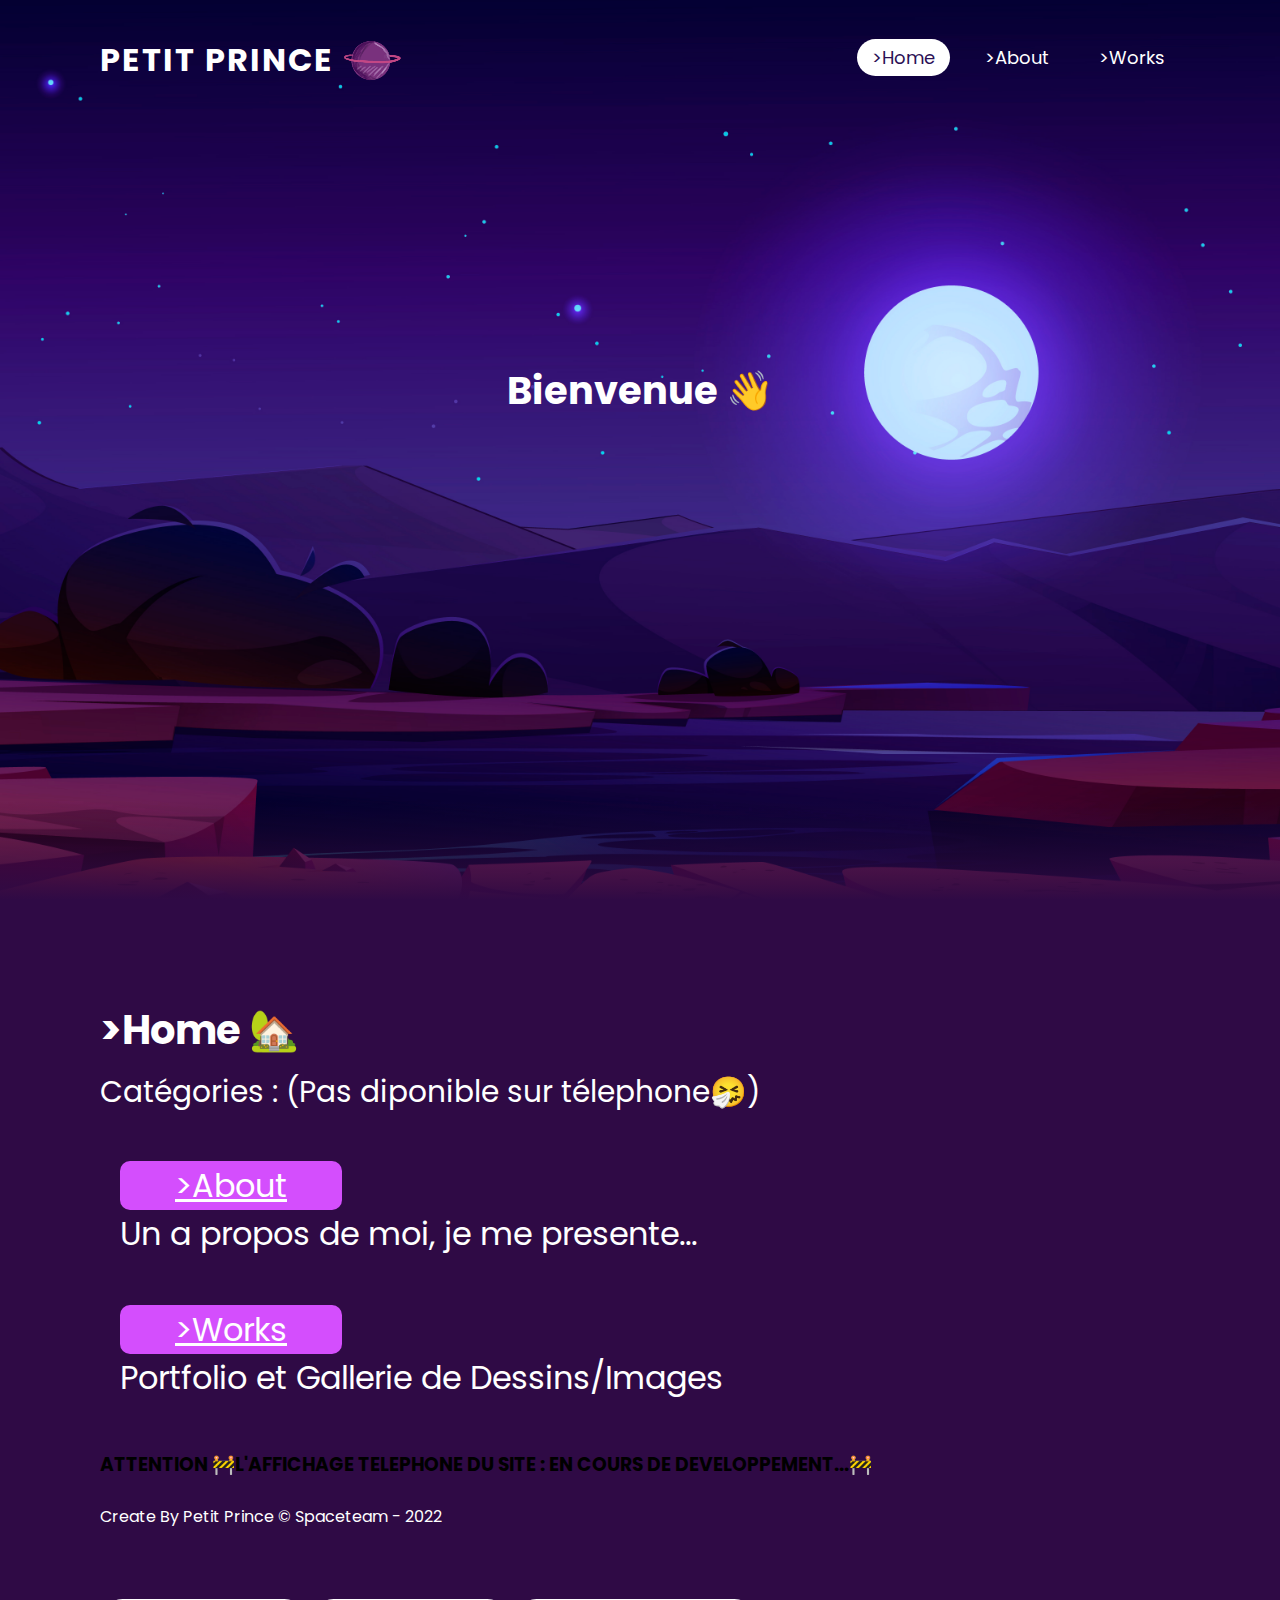
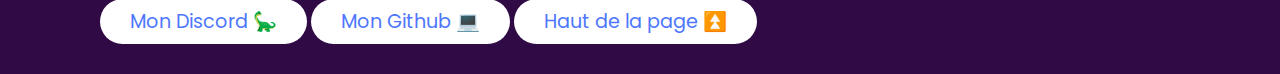
<file: index.html>
<!doctype html>
<html>
    <head>
        <title>Petit Prince Website</title>
        <link rel="stylesheet" type="text/css" href="style.css">
        <link rel="icon" sizes="16x16" type="image/png" href="assets/logo.png">
    </head>

    <body>
        <header>
        <a href="#" class="logo">Petit Prince</a>
        <ul>
            <li><a href="#" class="active">>Home</a></1i>
            <li id="list"><a href="about.html">>About</a></1i>
            <li id="list2"><a href="work.html">>Works</a></1i>
        </ul>
        </header>

        <section id="menu">
            <img src="assets/stars2.jpg" id="stars">
            <h2 id="text">Bienvenue 👋</h2>
        </section>

        <div class="sec" id="sec">
            <h2>>Home 🏡</h2>
            <p style="font-size: 1.85em;">Catégories : (Pas diponible sur télephone🤧)</p> 
            
            <ul>
                <br>
                <li id="list3"><a href="about.html">>About</a></1i>
                <p>Un a propos de moi, je me presente...</p>
                <br>
                <li id="list4"><a href="work.html">>Works</a></1i>
                <p>Portfolio et Gallerie de Dessins/Images</p>
                <br>
            </ul>
            
            <h3>ATTENTION 🚧L'AFFICHAGE TELEPHONE DU SITE : EN COURS DE DEVELOPPEMENT...🚧</h3>
            <br>
            <p>Create By Petit Prince © Spaceteam - 2022</p>
            <a href="https://discord.com/invite/a5B4tzEhBT" id="btn">Mon Discord 🦕</a>
            <a href="https://github.com/BBgamesTV?tab=repositories" id="btn">Mon Github 💻</a>
            <a href="#menu" id="btn">Haut de la page ⏫</a>
            
        </div>

        <script>

            let head = document.getElementById('list')
            let head2 = document.getElementById('list2')
            let menu = document.getElementById('list3')
            let menu2 = document.getElementById('list4')


            var isMobile = /iPhone|iPad|iPod|Android/i.test(navigator.userAgent);
            if (isMobile) {
             head.style.opacity = 0 +'%';
             head2.style.opacity = 0 +'%';
             menu.style.opacity = 0 +'%';
             menu2.style.opacity = 0 +'%';
            }

            let bg = document.getElementById('stars')
            let text = document.getElementById('text')
            let text2 = document.getElementById('text2')

            window.addEventListener('scroll',function(){
                let value = window.scrollY;
                text.style.marginTop = value * 0.01 + 'px';
                bg.style.top = value * 0.8 + 'px';
                text2.style.marginTop = value * 1 +'px';
            })
        </script>
    </body>
</html>
</file>
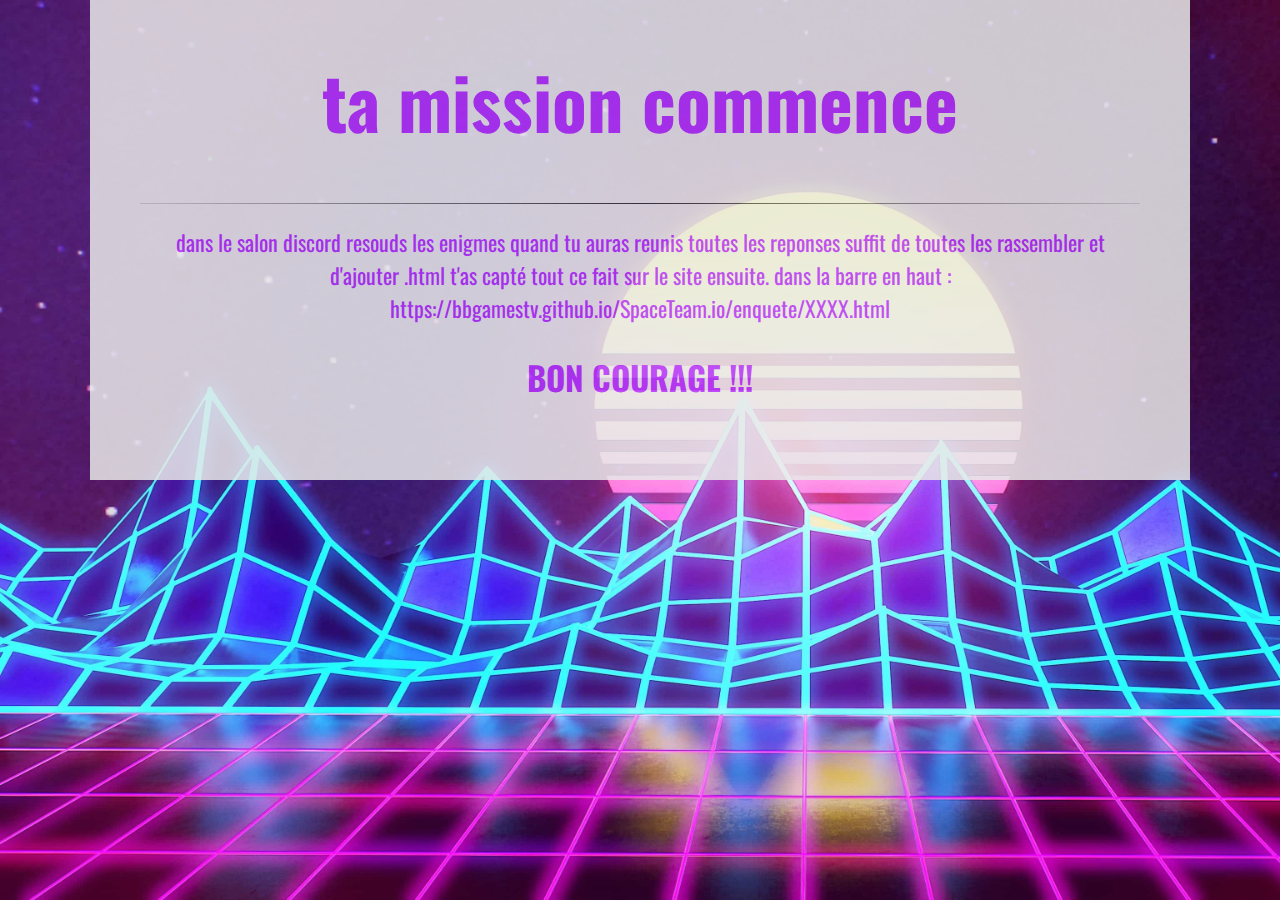
<file: enquete/index.html>
<!DOCTYPE html>
<html>

<head>
    <meta charset="UTF-8">
    <title>L'enquete</title>
    <link href='https://fonts.googleapis.com/css?family=Oswald' rel='stylesheet' type='text/css'>
    <link href='https://fonts.googleapis.com/css?family=Crimson+Text:400,700' rel='stylesheet' type='text/css'>
    <link rel="stylesheet" href="style.css" type="text/css">
</head>

<body>
    <div class="wrapper">
        <h1>ta mission commence</h1>
        <hr>
        <p>dans le salon discord resouds les enigmes quand tu auras reunis toutes les reponses suffit de toutes les rassembler et d'ajouter .html t'as capté tout ce fait sur le site ensuite. dans la barre en haut : https://bbgamestv.github.io/SpaceTeam.io/enquete/XXXX.html</p>
            
        <h2>BON COURAGE !!!</h2>
             
    </div>
</body>

</html>
</file>
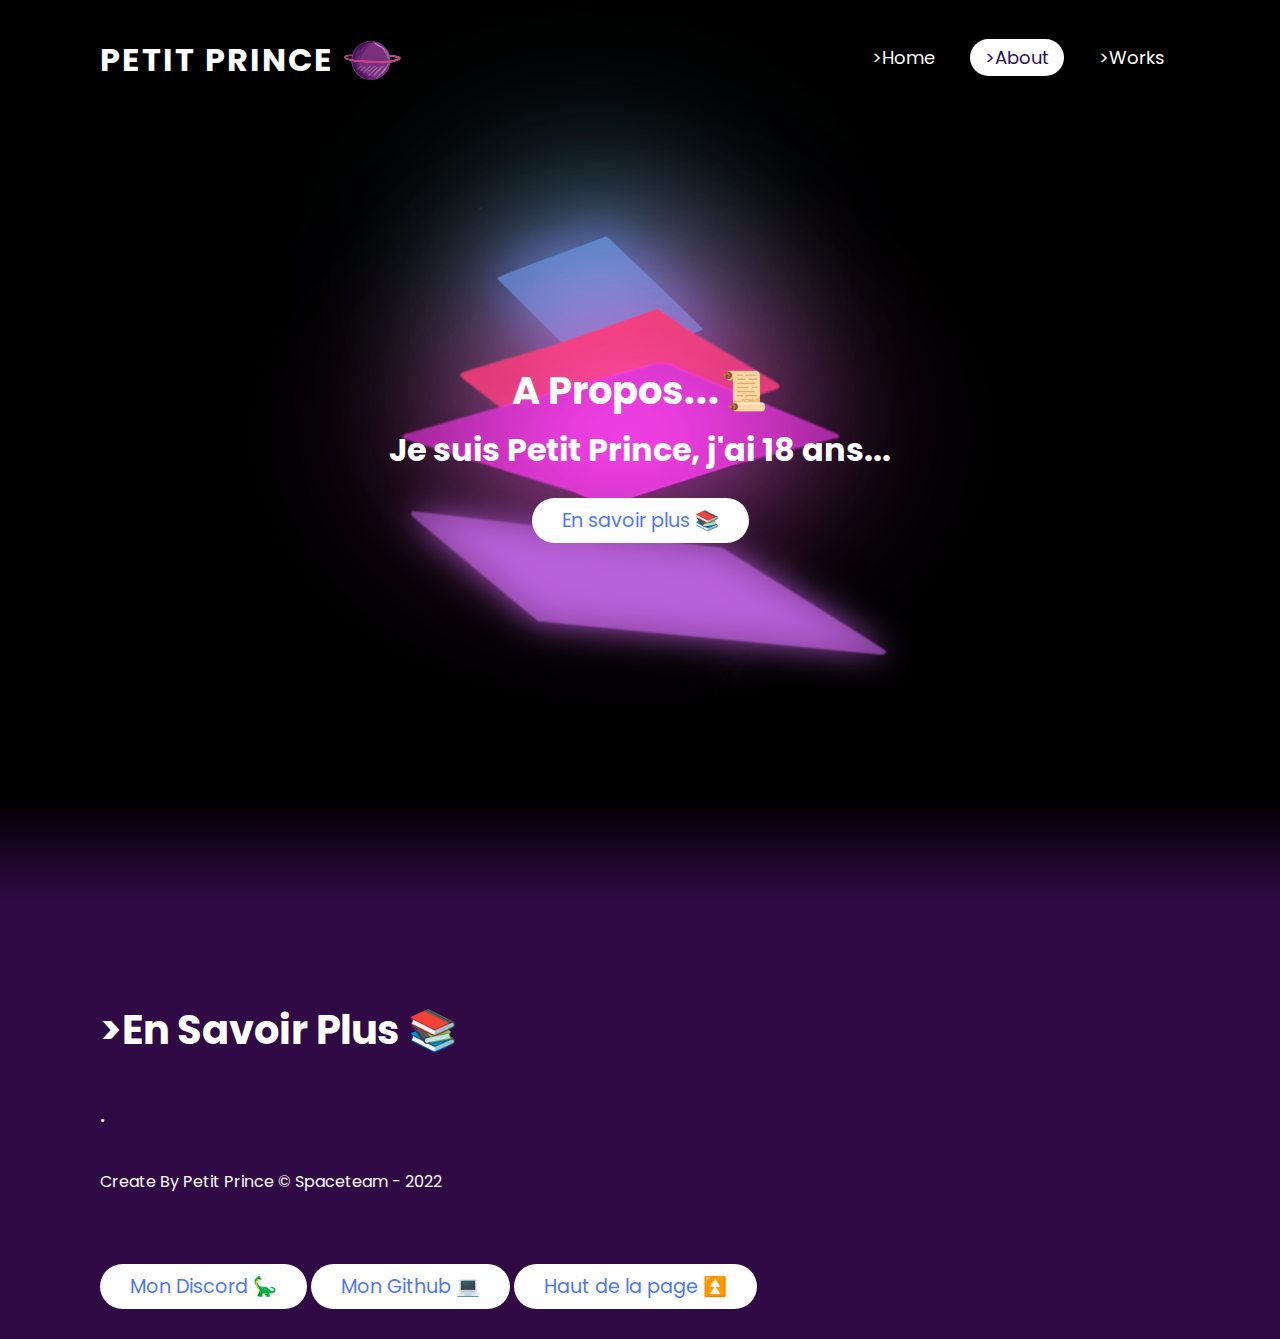
<file: about.html>
<!doctype html>
<html>
    <head>
        <title>Petit Prince Website</title>
        <link rel="stylesheet" type="text/css" href="style.css">
        <link rel="icon" sizes="16x16" type="image/png" href="assets/logo.png">
    </head>

    <body>
        <header>
        <a href="#" class="logo">Petit Prince</a>
        <ul>
            <li><a href="index.html">>Home</a></1i>
            <li><a href="about.html" class="active">>About</a></1i>
            <li><a href="work.html">>Works</a></1i>
        </ul>
        </header>
        
        <section id="menu">
            <img src="assets/Cali/bg.png" id="bg">
            <img src="assets/Cali/1.png" id="1">
            <img src="assets/Cali/2.png" id="2">
            <img src="assets/Cali/3.png" id="3">
            <img src="assets/Cali/4.png" id="4">

            <h2 id="text">A Propos...📜</h2>
            <a href="#sec" id="btn">En savoir plus 📚</a>  
            <h3 id="text2">Je suis Petit Prince, j'ai 18 ans...</h3>
            
        </section>

        <div class="sec" id="sec">
            <h2>>En Savoir Plus 📚</h2>
            <br>
            <p style="font-size: 1.55em;">.
                <br> <br>

            <p>  Create By Petit Prince © Spaceteam - 2022</p>
            <a href="https://discord.com/invite/a5B4tzEhBT" id="btn">Mon Discord 🦕</a>
            <a href="https://github.com/BBgamesTV?tab=repositories" id="btn">Mon Github 💻</a>
            <a href="#menu" id="btn">Haut de la page ⏫</a>
        </div>

        <script>
            let text = document.getElementById('text')
            let button = document.getElementById('btn')
            let text2 = document.getElementById('text2')

            let blue = document.getElementById('1')
            let rouge = document.getElementById('2')
            let rose = document.getElementById('3')
            let violet = document.getElementById('4')


            window.addEventListener('scroll',function(){
                let value = window.scrollY;
                console.dir(value)
                text.style.marginLeft= value * 1.7 + 'px';
                text2.style.marginTop= value * 1.2 + 'px';
                button.style.marginLeft = value * 1.9 + 'px';
                
                blue.style.top = value * 0.99 + 'px';
                rouge.style.top = value * 0.70 + 'px';
                rose.style.top = value * 0.45 + 'px';
            })
        </script>
</file>
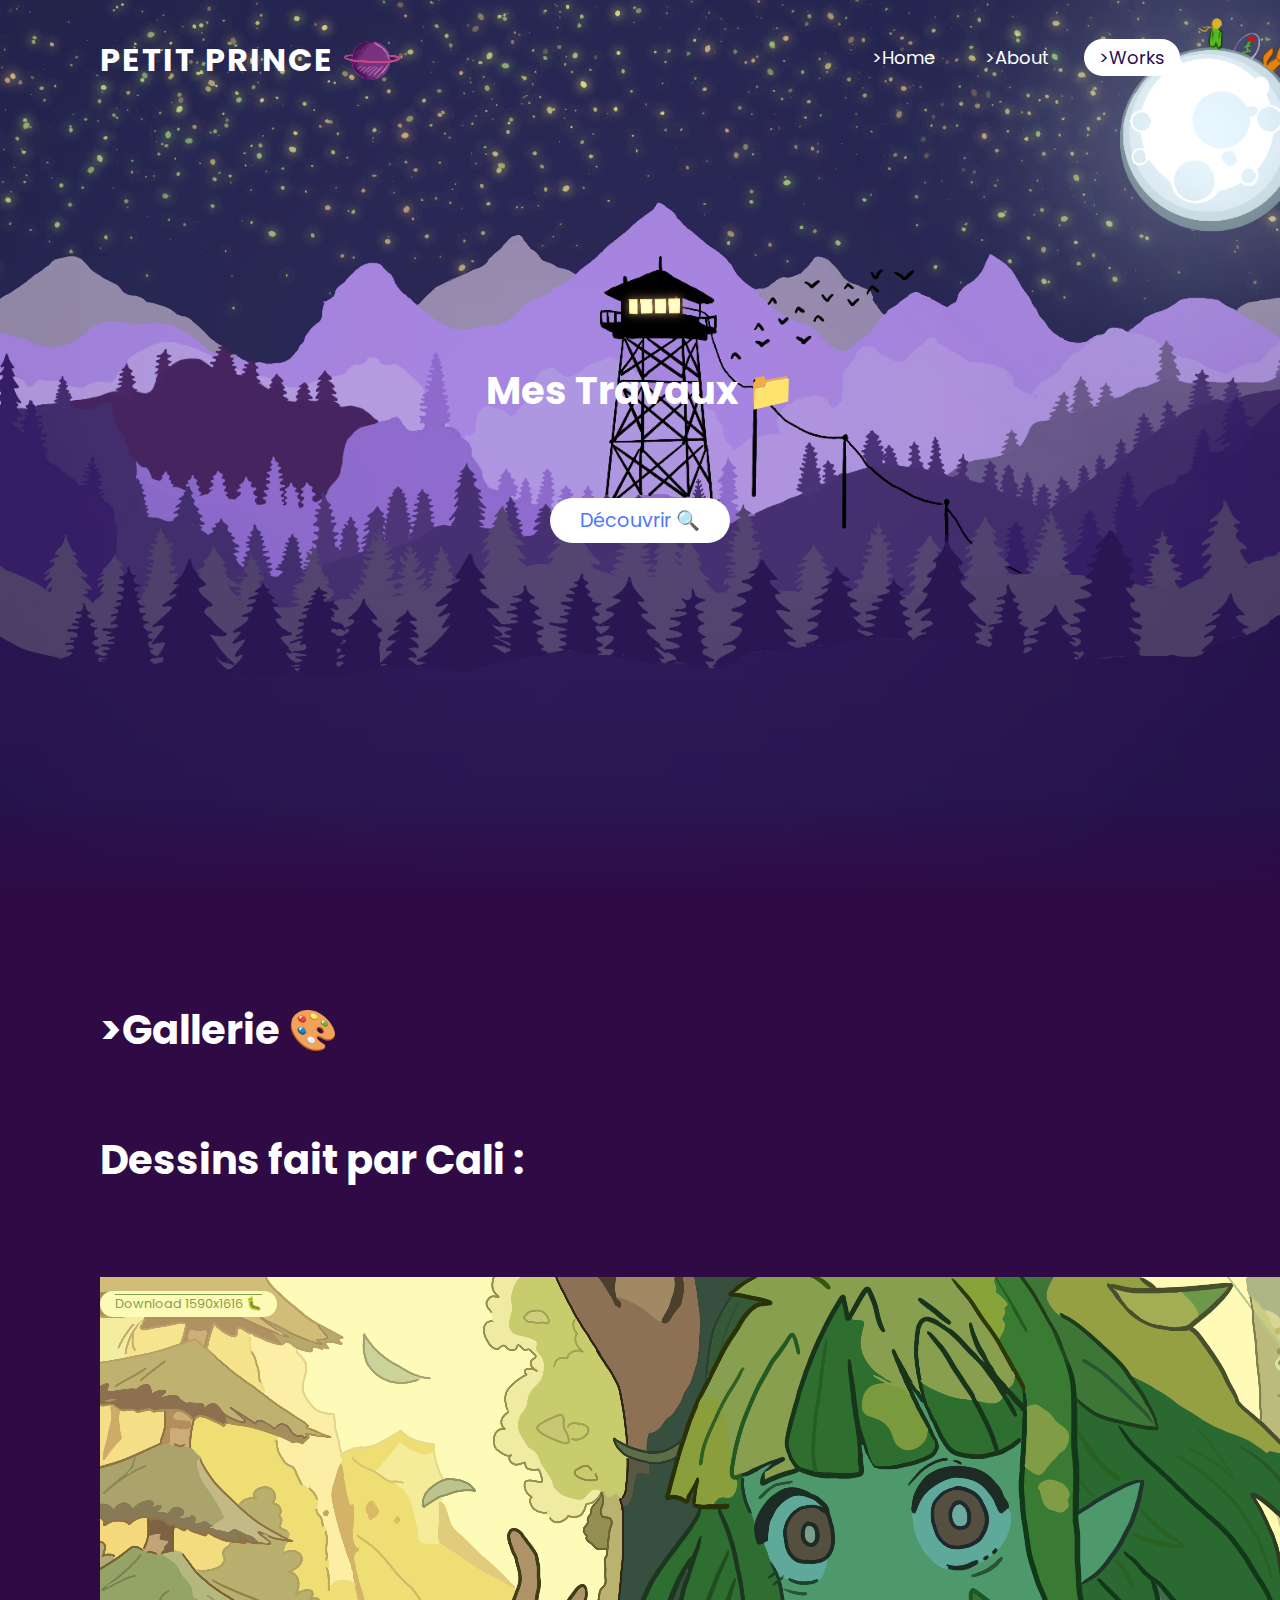
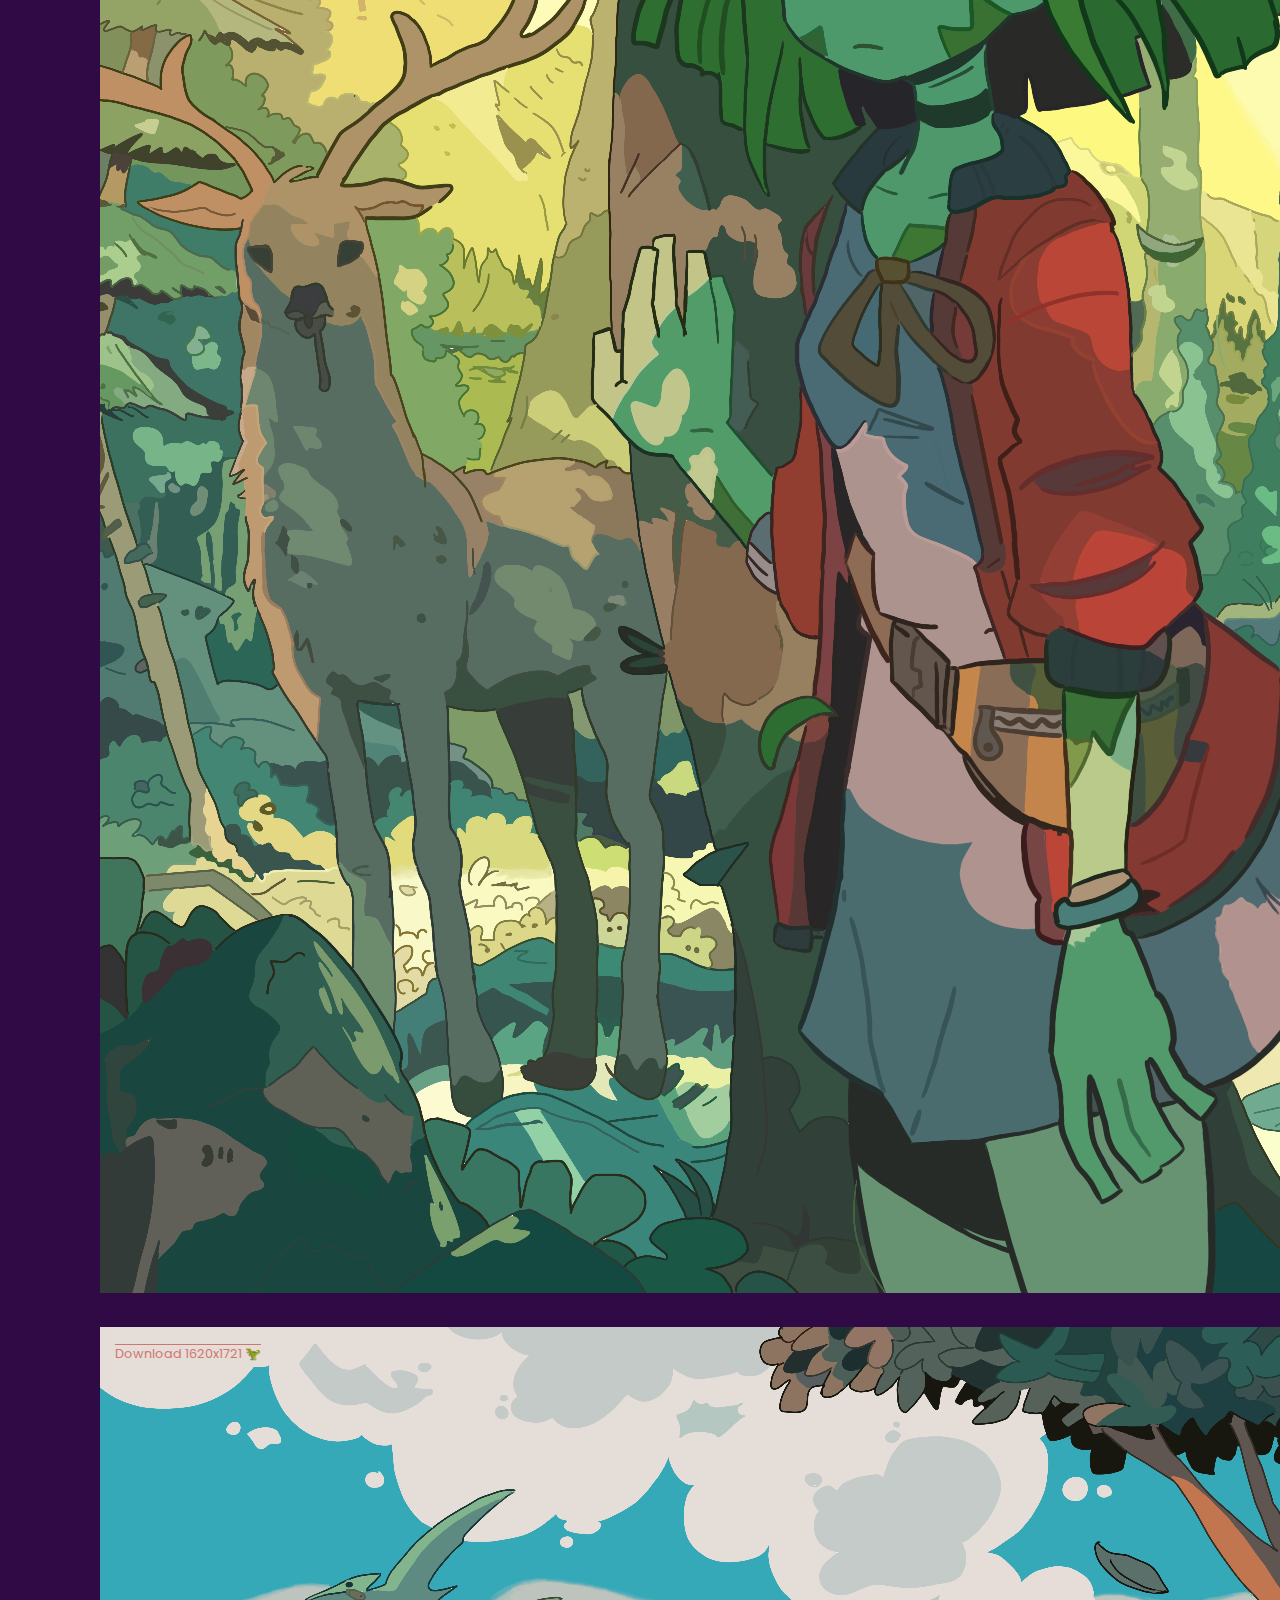
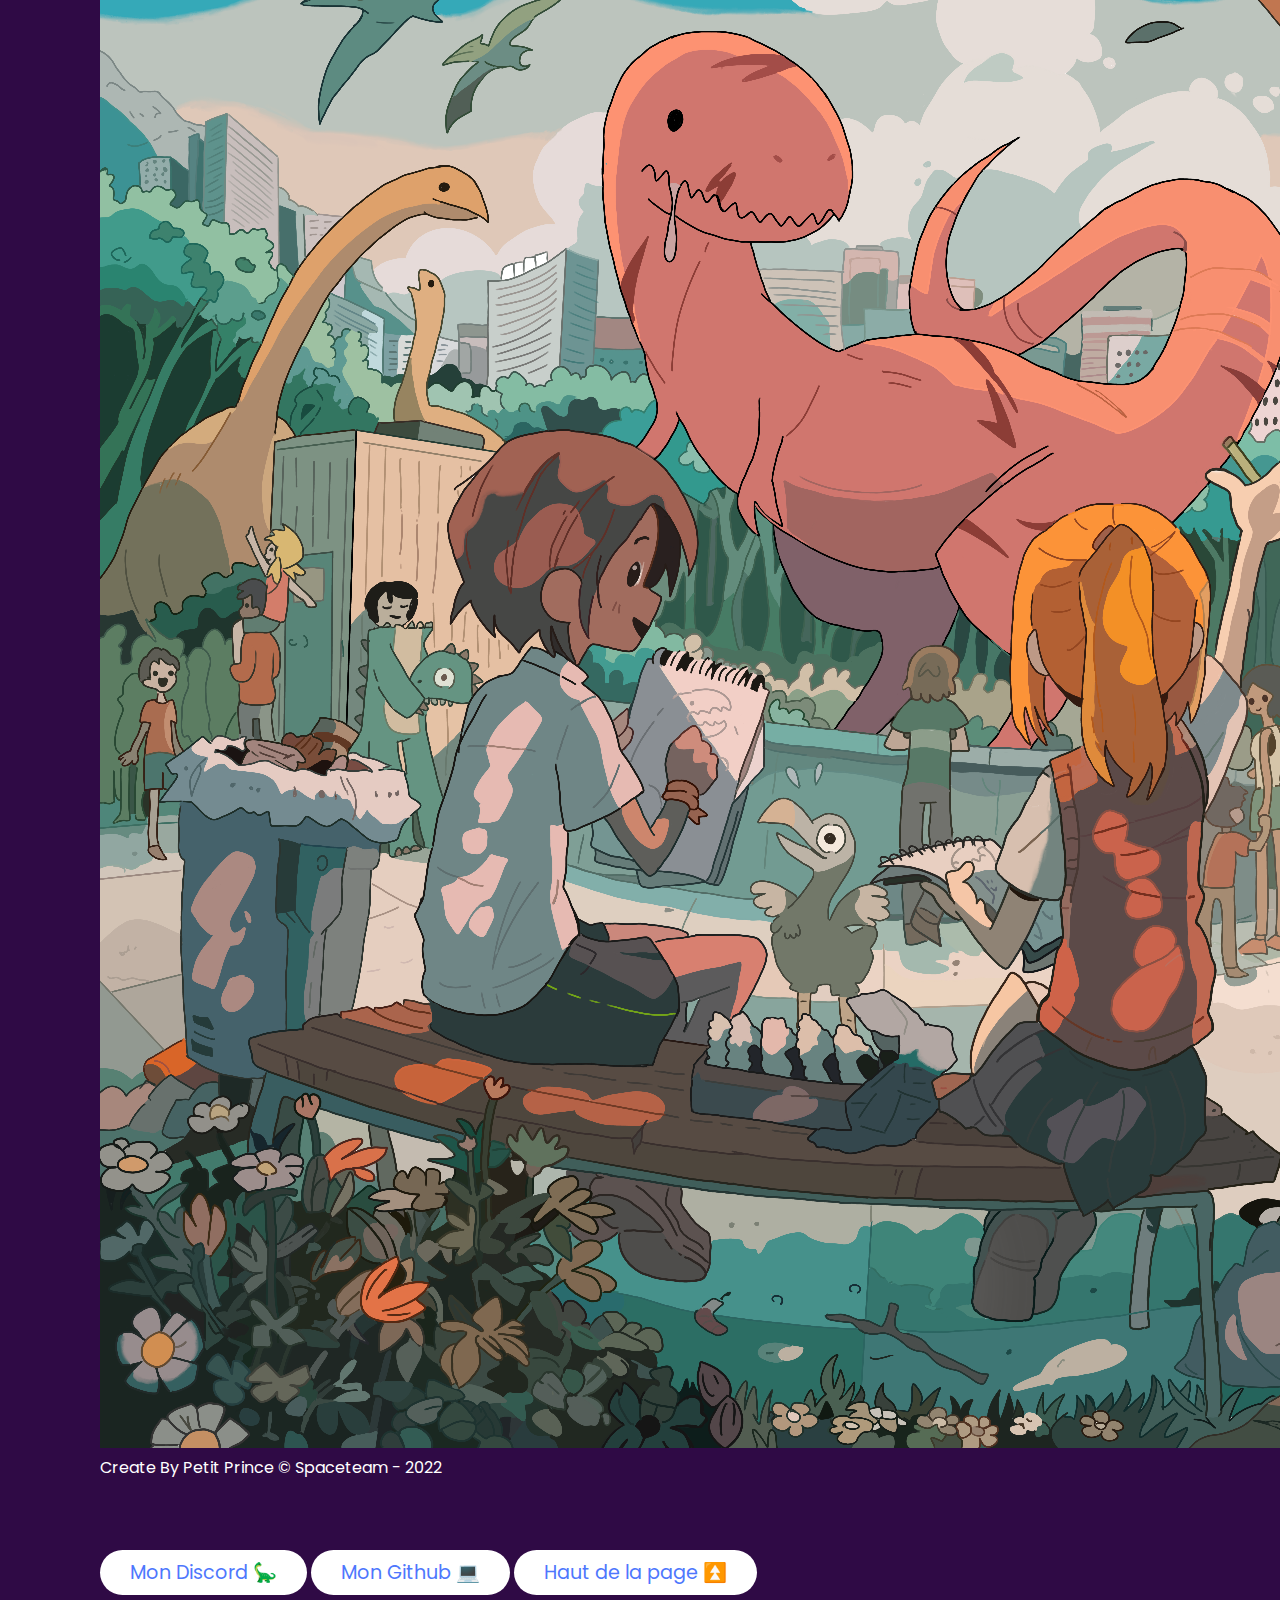
<file: work.html>
<!doctype html>
<html>
    <head>
        <title>Petit Prince Website</title>
        <link rel="stylesheet" type="text/css" href="style.css">
        <link rel="icon" sizes="16x16" type="image/png" href="assets/logo.png">
    </head>

    <body>
        <header>
        <a href="#" class="logo">Petit Prince</a>
        <ul>
            <li><a href="index.html" >>Home</a></1i>
            <li><a href="about.html">>About</a></1i>
            <li><a href="#" class="active">>Works</a></1i>
        </ul>
        </header>

        <section id="menu">
            <img src="assets/Cali/fond.png" id="bg">
            <img src="assets/Cali/foret.png" id="foret">
            <img src="assets/Cali/tour.png" id="tour">
            <img src="assets/Cali/oiseaux.png" id="oiseaux">
            <img src="assets/Cali/lune.png" id="lune">
            <img src="assets/Cali/petitprince.png" id="prince">
            
            <h2 id="text">Mes Travaux 📁</h2>
            <a href="#sec" id="btn">Découvrir 🔍</a>
        </section>

        <div class="sec" id="sec">
            <h2>>Gallerie 🎨</h2>
            
            <h2> <br>Dessins fait par Cali :</h2>
            <br> <br>
            <a href="assets/Cali/portfolio/clairiere.png" id="dl1">Download 1590x1616 🐛</a>
            <img src="assets/Cali/portfolio/clairiere.png" stylealign="center" /> 
            <br>
            <a href="assets/Cali/portfolio/dinopark.png" id="dl2">Download 1620x1721 🦖 </a> 
            <img src="assets/Cali/portfolio/dinopark.png" stylealign="center" />
            
            <p>Create By Petit Prince © Spaceteam - 2022</p>
            <a href="https://discord.com/invite/a5B4tzEhBT" id="btn">Mon Discord 🦕</a>
            <a href="https://github.com/BBgamesTV?tab=repositories" id="btn">Mon Github 💻</a>
            <a href="#menu" id="btn">Haut de la page ⏫</a>

        </div>

        <script>
            let bg = document.getElementById('bg')
            let foret = document.getElementById('foret')
            let tour = document.getElementById('tour')
            let oiseaux = document.getElementById('oiseaux')
            let lune = document.getElementById('lune')
            let prince = document.getElementById('prince')
            let text = document.getElementById('text')
            let button = document.getElementById('btn')

            window.addEventListener('scroll',function(){
                let value = window.scrollY;
                
                text.style.marginRight = value * 1.5 + 'px';
                button.style.marginLeft = value * 1.2 + 'px';
                bg.style.top = value * 0.1 + 'px';
                foret.style.top = value * 0.1 + 'px';
                tour.style.top = value * 0.80 + 'px';
                lune.style.top = value * 0.99 + 'px';
                lune.style.left = value * 0.30 + 'px';
                prince.style.left = value * 0.28 + 'px';
                prince.style.top = value * 0.99 + 'px';
                oiseaux.style.left = value * 0.25 + 'px';
                oiseaux.style.top = value * 0.60 + 'px';
            })
        </script>
    </body>
</html>
</file>
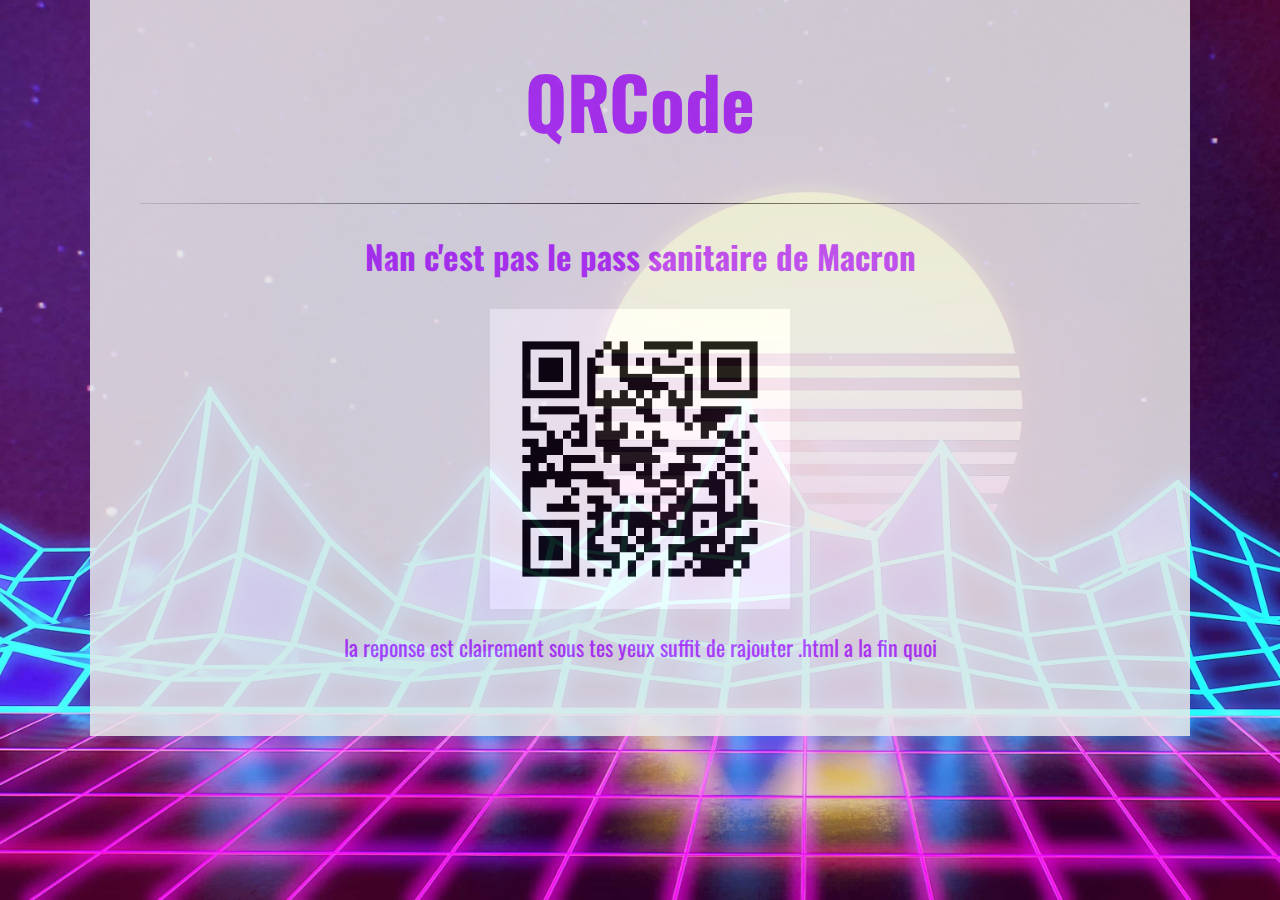
<file: enquete/4058715309.html>
<!DOCTYPE html>
<html>

<head>
    <meta charset="UTF-8">
    <title>PUK</title>
    <link href='https://fonts.googleapis.com/css?family=Oswald' rel='stylesheet' type='text/css'>
    <link href='https://fonts.googleapis.com/css?family=Crimson+Text:400,700' rel='stylesheet' type='text/css'>
    <link rel="stylesheet" href="style.css" type="text/css">
</head>

<body>
    <div class="wrapper">
        <h1>QRCode</h1>
        <hr>
        
        <h2>Nan c'est pas le pass sanitaire de Macron</h2>
        <a href="https://cdn.discordapp.com/attachments/800382381664108564/806568017626136646/unknown.png" title="" class="black-image-project-hover">
        <img src="assets/generate.png" alt="" class="img-responsive"></a>
        <p>la reponse est clairement sous tes yeux suffit de rajouter .html a la fin quoi</p>
               
    </div>
    <!-- MALIN DE VERIFIER LE CODE SOURCE -->
</body>

</html>
</file>
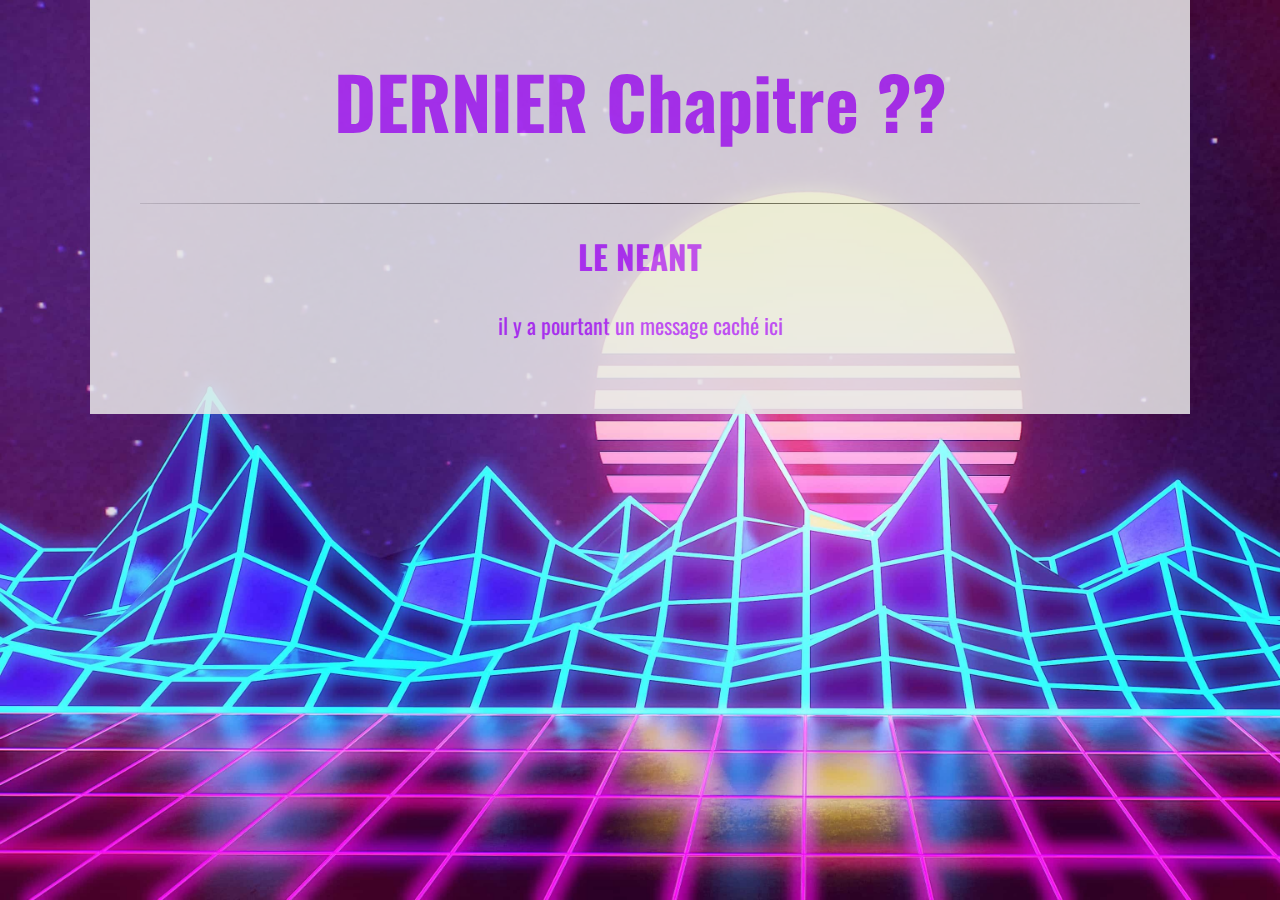
<file: enquete/743895674298302616.html>
<!DOCTYPE html>
<html>

<head>
    <meta charset="UTF-8">
    <title>FINAL</title>
    <link href='https://fonts.googleapis.com/css?family=Oswald' rel='stylesheet' type='text/css'>
    <link href='https://fonts.googleapis.com/css?family=Crimson+Text:400,700' rel='stylesheet' type='text/css'>
    <link rel="stylesheet" href="style.css" type="text/css">
</head>

<body>
    <div class="wrapper">
        <h1>DERNIER Chapitre ??</h1>
        <hr>
        
        <h2>LE NEANT</h2>
        <p>il y a pourtant un message caché ici</p>           
    </div>
    <!-- REGARDE LE TITRE DE CHAQUE PAGES DEPUIS LE DEBUT -->
</body>

</html>
</file>
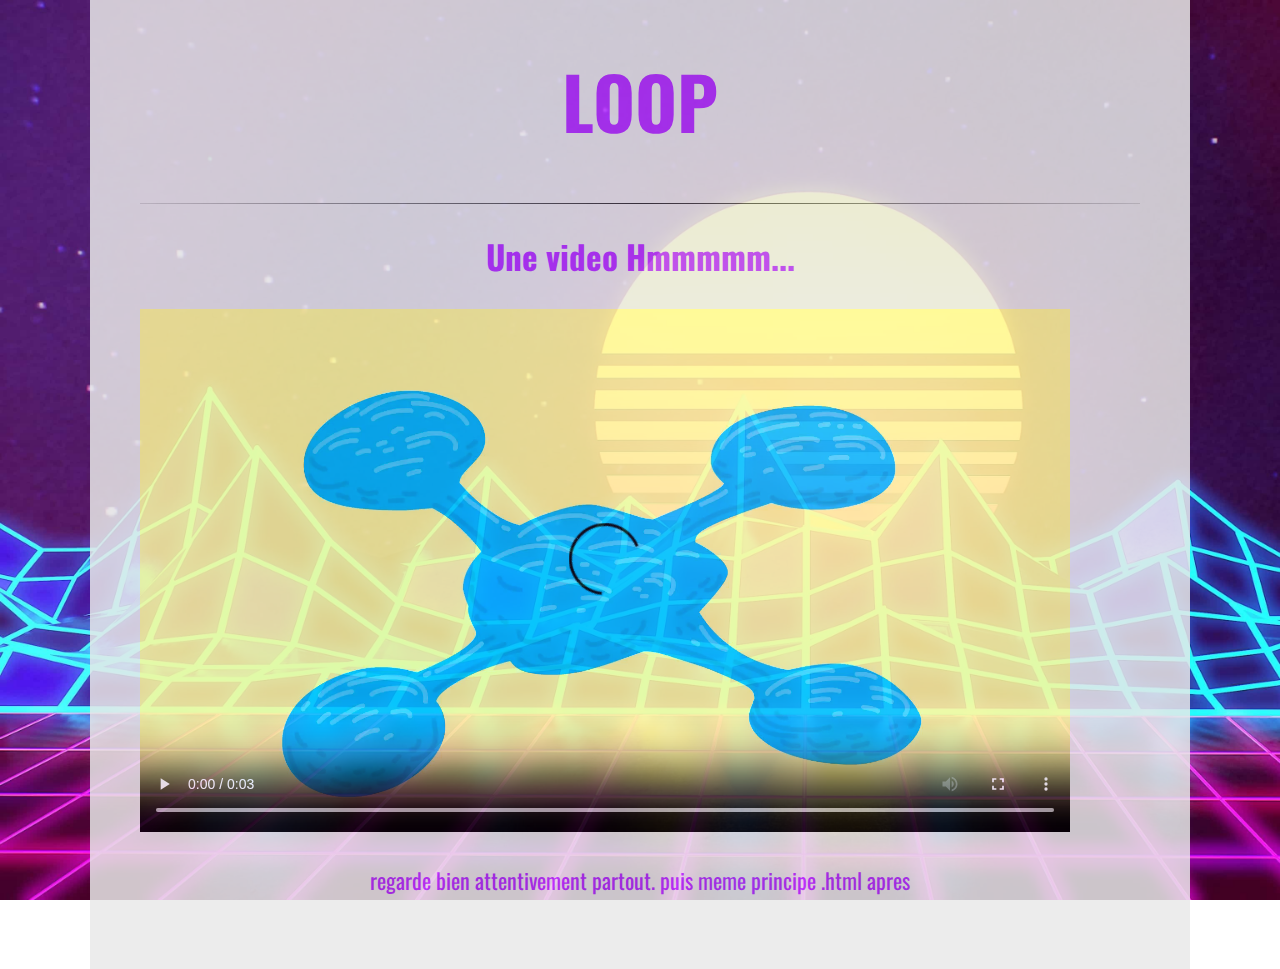
<file: enquete/abeille.html>
<!DOCTYPE html>
<html>

<head>
    <meta charset="UTF-8">
    <title>PROSTOR</title>
    <link href='https://fonts.googleapis.com/css?family=Oswald' rel='stylesheet' type='text/css'>
    <link href='https://fonts.googleapis.com/css?family=Crimson+Text:400,700' rel='stylesheet' type='text/css'>
    <link rel="stylesheet" href="style.css" type="text/css">
</head>

<body>
    <div class="wrapper">
        <h1>LOOP</h1>
        <hr>
        
        <h2>Une video Hmmmmm...</h2>
        <video controls loop autoplay=True width="930">
            <source src="./assets/next404.mp4" type="video/mp4"></video>
        <p>regarde bien attentivement partout. puis meme principe .html apres</p>
               
    </div>
    <!-- PAS SUR QUE CE SOIT UTILE DE VENIR ICI -->
</body>

</html>
</file>
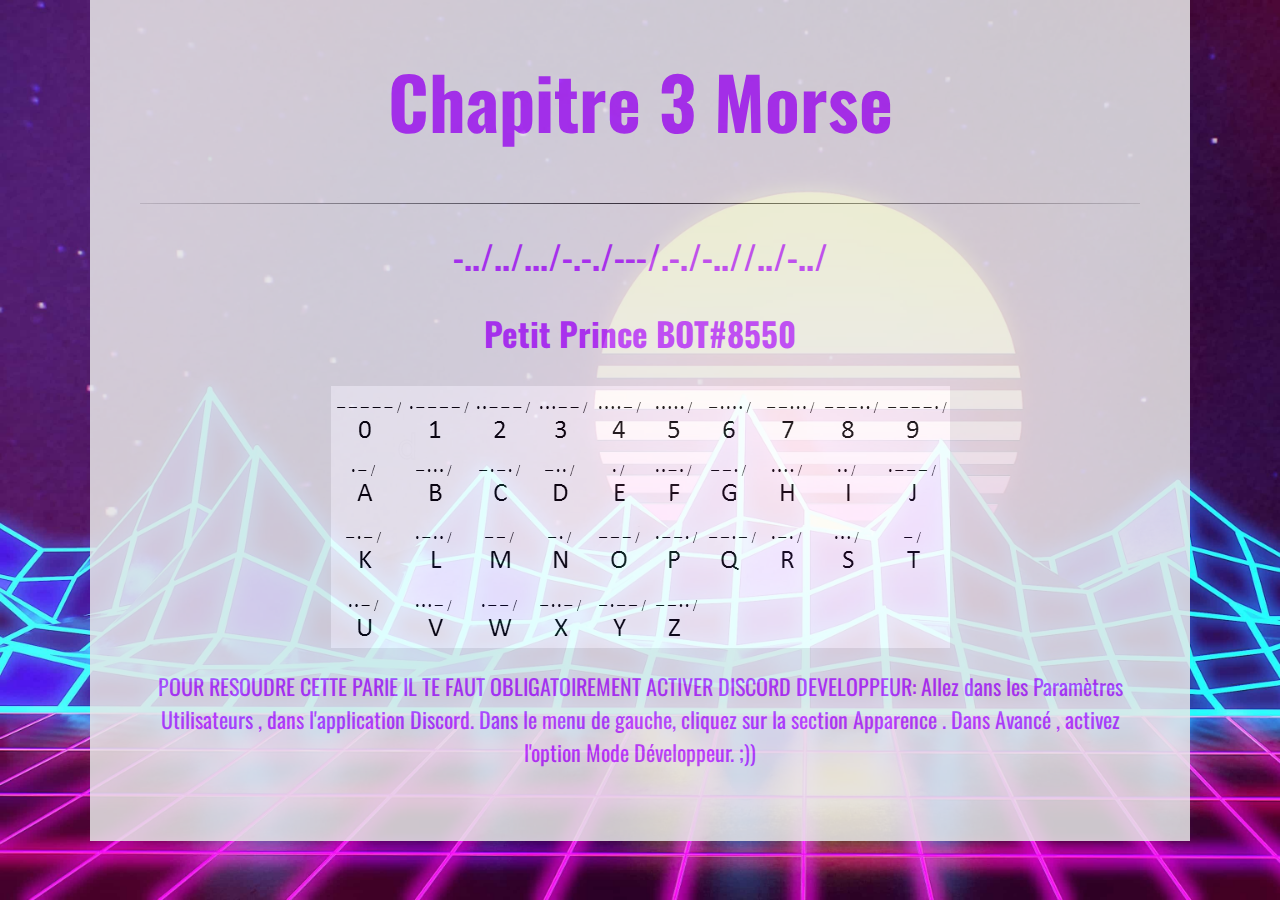
<file: enquete/next404.html>
<!DOCTYPE html>
<html>

<head>
    <meta charset="UTF-8">
    <title>ARECIBO</title>
    <link href='https://fonts.googleapis.com/css?family=Oswald' rel='stylesheet' type='text/css'>
    <link href='https://fonts.googleapis.com/css?family=Crimson+Text:400,700' rel='stylesheet' type='text/css'>
    <link rel="stylesheet" href="style.css" type="text/css">
</head>

<body>
    <div class="wrapper">
        <h1>Chapitre 3 Morse</h1>
        <hr>
        
        <h2>-../../.../-.-./---/.-./-..//../-../</h2>
        <h2>Petit Prince BOT#8550</h2>
        <a href="" title="" class="black-image-project-hover">
        <img src="assets/code.png" alt="" class="img-responsive"></a>
        <p>POUR RESOUDRE CETTE PARIE IL TE FAUT OBLIGATOIREMENT ACTIVER DISCORD DEVELOPPEUR: Allez dans les Paramètres Utilisateurs , dans l'application Discord. Dans le menu de gauche, cliquez sur la section Apparence . Dans Avancé , activez l'option Mode Développeur. ;))</p>
               
    </div>
    <!-- PAR CONTRE C'EST LEGERMENT DE LA TRICHE CE QUE TU FAIS LA -->
</body>

</html>
</file>
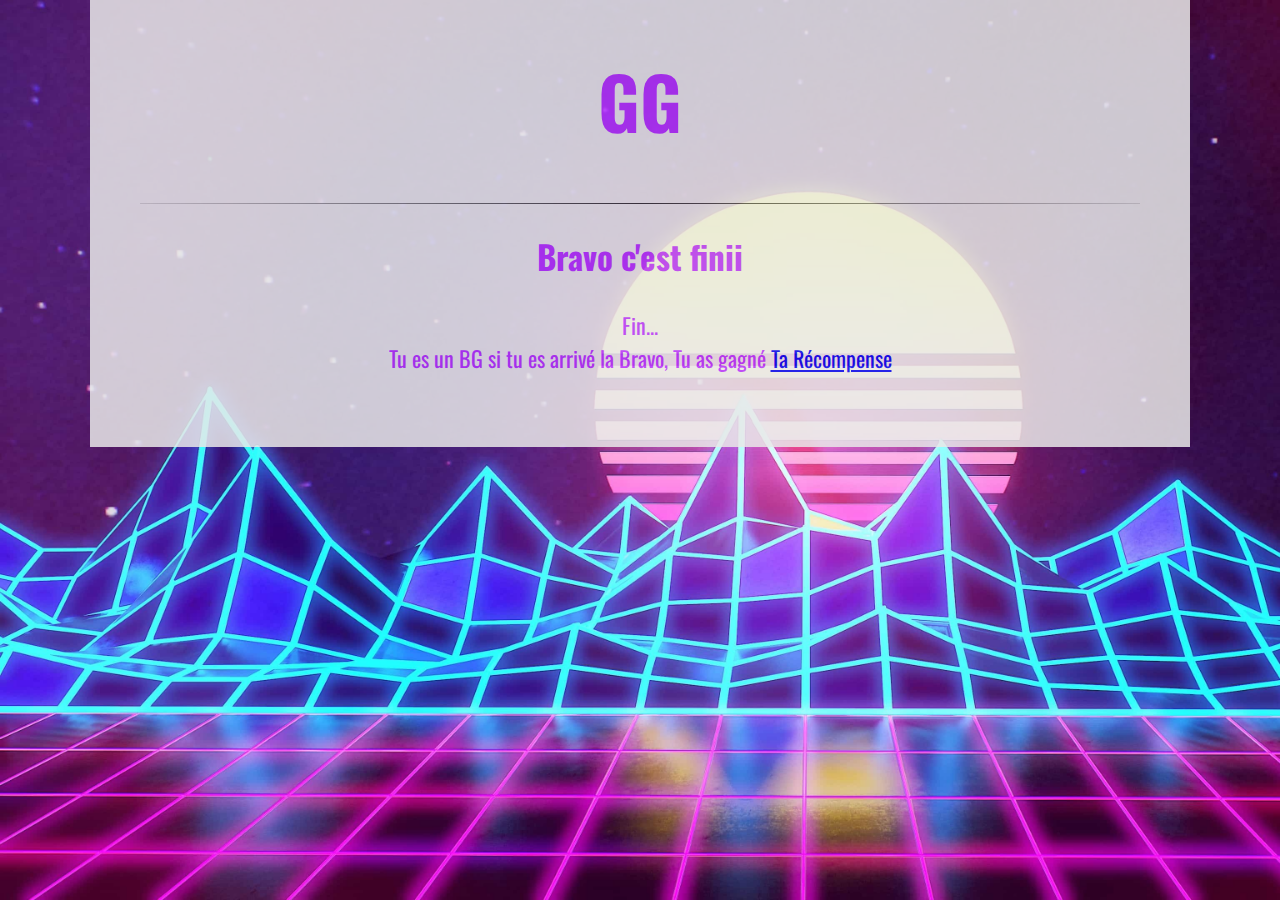
<file: enquete/PUKPROSTORARECIBOFINAL.html>
<!DOCTYPE html>
<html>

<head>
    <meta charset="UTF-8">
    <title>Lesss go</title>
    <link href='https://fonts.googleapis.com/css?family=Oswald' rel='stylesheet' type='text/css'>
    <link href='https://fonts.googleapis.com/css?family=Crimson+Text:400,700' rel='stylesheet' type='text/css'>
    <link rel="stylesheet" href="style.css" type="text/css">
</head>

<body>
    <div class="wrapper">
        <h1>GG</h1>
        <hr>
        
        <h2>Bravo c'est finii</h2>
        <p>Fin...<br> 
        Tu es un BG si tu es arrivé la Bravo, Tu as gagné
        <a href="https://youtu.be/dQw4w9WgXcQ" title="" class="btn btn-default">Ta Récompense</a></p> 
    </div>
    <!-- COMMANDE SECRETE DEBLOQUE A UTILISER DANS LA MAJ 1.0.5 DE PETIT PRINCE BOT: <arecibo  :)-->
</body>

</html>
</file>
<file: style.css>
@import url('https://fonts.googleapis.com/css?family=Poppins :300,400,500,600,700,800,960&display=swap'); 
*
{
    margin: 0;
    padding: 0;
    box-sizing: border-box;
    font-famiLy: 'Poppins', sans-serif;
    scroll-behavior : smooth;
    cursor: url("assets/logo.png"), auto;
}
body { 
    min-height : 100vh; background : #2f0a45; overflow-x: hidden; overflow-y: scroll;
} 
header { 
    position : absolute; 
    top : 0; 
    Left : 0; 
    width : 100%; 
    padding : 30px 100px; 
    display : flex; 
    justify-content : space-between; 
    align-items : center;
    z-index: 10000;
}
header .logo::after{
    content:url('assets/logo.png');
    position: relative;    
    top:10px;
    right: -10px;
}

header .logo { color : #fff; font-weight : 700; text-decoration : none; font-size : 2em; text-transform : uppercase; Letter-spacing : 2px; } 
header ul { display : flex; justify-content : center; align-items : center;font-size: large;}
header ul li { List-style : none; margin-left : 20px; } 
header ul li a { text-decoration : none; padding : 6px 15px; color : #fff; border-radius: 20px;}
header ul li a:hover, 
header ul li a.active { background : #fff; color : #2b1055; }
section { position : relative; width : 100%; height : 100vh; padding : 100px; display: flex; justify-content: center; align-items: center;} 
section::before {
    font-famiLy: 'Poppins', sans-serif;
    content: '';
    color: white;
    position: absolute;
    bottom: 0;
    width: 100%;
    height: 100px;
    background: linear-gradient(to top,#2f0a45,transparent);
    z-index: 100;
    
}

.sec ul {align-items : center;font-size: 2em;}
.sec ul li { List-style : none; margin-left : 20px;} 
.sec ul li a { text-decoration : underline; padding : 2px 55px; color : #fff; border-radius: 10px;background-color: #d44efd;}
.sec ul li a:hover, 
.sec ul li a.active { background : #fff; color : #2b1055; }

section img { position : absolute; top : 0; Left : 0; width : 100%; height : 100%; object-fit: cover;pointer-events: none}


#text {
    position: absolute; color: #fff; white-space: nowrap; font-size: 3vw; z-index: 101;transform: translateY(-60px);
}

#text2 {
    position: absolute; color: #fff; white-space: nowrap; font-size: 2.5vw; z-index: 101;
}

#btn {
    text-decoration : none; padding : 8px 30px; border-radius : 40px; background : #fff; color : #4e77fd; font-size: 1.5vw;display: inline-block;z-index: 9;transform: translateY(70px);
}

#dl1 {
    text-decoration :overline; padding : 4px 15px; border-radius : 20px; background : #fefbb8; color : #879f4f; font-size: 1vw;display: inline-block;z-index: 9;transform: translateY(40px);
}

#dl2 {
    text-decoration :overline; padding : 4px 15px; border-radius : 20px; background : #e5ddd8; color : #d0766e; font-size: 1vw;display: inline-block;z-index: 9;transform: translateY(40px);
}


.sec {
    position: relative;
    padding: 100px;
    background: #2f0a45;

}
.sec h2 {
    font-size: 2.5em;
    margin-bottom: 10px;
    color: #fff;
}
.sec p {
    font-size: 1em;
    color: #fff;
}
</file>
<file: enquete/style.css>
body {
    background-image: url('assets/hack.png');
    background-repeat: no-repeat;
    background-attachment: fixed;
    background-size: cover;
    font-family: "Crimson Text", "Georgia";
    font-size: 22px;
    line-height: 1.5;
}

h1,h2,p {
    font-family: "Oswald", "Helvetica Neue";
    text-align: center;
    color: #B533FF;
}

h1 {
    font-size: 72px;
}

hr {
    border: 0;
    height: 1px;
    background: #333;
    background-image: linear-gradient(to right, #ccc, #333, #ccc);
}

code {
    color: #CE234C;
}

img {
    position: relative;
    display: block;
    margin-left: auto;
    margin-right: auto 
}

.wrapper {
    width: 1000px;
    margin: 0 auto;
    opacity: 85%;
    background-color: #e9e9e9;
    top: -1px;
    padding: 50px;
    padding-top: 0px;
    position: absolute;
    margin-left: auto;
    margin-right: auto;
    left: 0;
    right: 0;
}
</file>
